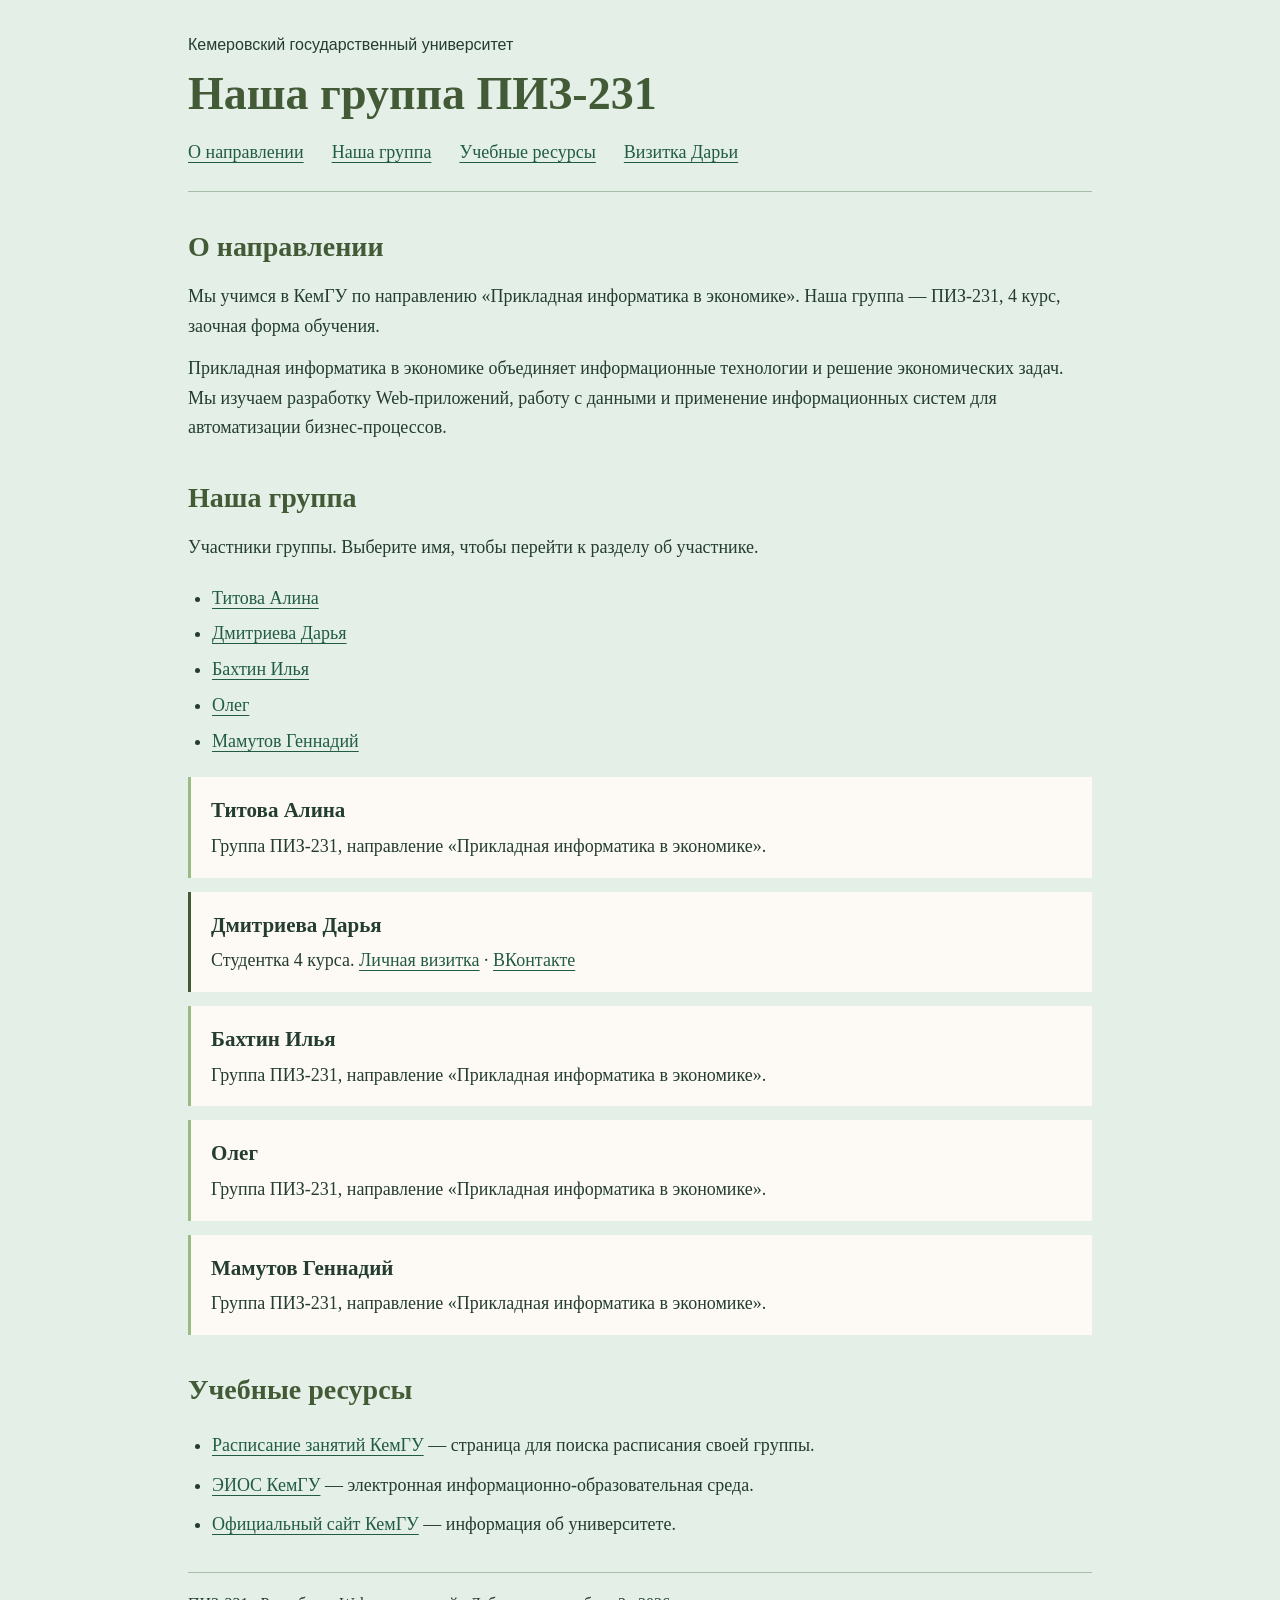
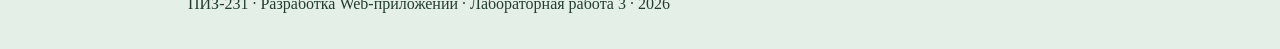
<file: docs/index.html>
<!DOCTYPE html>
<html lang="ru">
<head>
    <meta charset="UTF-8">
    <meta name="viewport" content="width=device-width, initial-scale=1.0">
    <title>Группа ПИЗ-231 — Прикладная информатика в экономике</title>
    <link rel="stylesheet" href="style.css">
</head>
<body>
<div class="page">
<header class="header">
    <p class="header__caption">Кемеровский государственный университет</p>
    <h1 class="header__title">Наша группа ПИЗ-231</h1>
    <nav aria-label="Основная навигация"><ul class="menu">
        <li class="menu__item"><a href="#about">О направлении</a></li>
        <li class="menu__item"><a href="#members">Наша группа</a></li>
        <li class="menu__item"><a href="#resources">Учебные ресурсы</a></li>
        <li class="menu__item"><a href="visiting-card.html">Визитка Дарьи</a></li>
    </ul></nav>
</header>
<main>
<section class="section" id="about">
    <h2 class="section__title">О направлении</h2>
    <p class="section__text">Мы учимся в КемГУ по направлению «Прикладная информатика в экономике». Наша группа — ПИЗ-231, 4 курс, заочная форма обучения.</p>
    <p class="section__text">Прикладная информатика в экономике объединяет информационные технологии и решение экономических задач. Мы изучаем разработку Web-приложений, работу с данными и применение информационных систем для автоматизации бизнес-процессов.</p>
</section>
<section class="section" id="members">
    <h2 class="section__title">Наша группа</h2>
    <p class="section__text">Участники группы. Выберите имя, чтобы перейти к разделу об участнике.</p>
    <ul class="members">
        <li class="members__item"><a href="#titova">Титова Алина</a></li>
        <li class="members__item"><a href="#dmitrieva">Дмитриева Дарья</a></li>
        <li class="members__item"><a href="#bakhtin">Бахтин Илья</a></li>
        <li class="members__item"><a href="#oleg">Олег</a></li>
        <li class="members__item"><a href="#mamutov">Мамутов Геннадий</a></li>
    </ul>
    <article class="member" id="titova">
        <h3 class="member__name">Титова Алина</h3>
        <p class="member__text">Группа ПИЗ-231, направление «Прикладная информатика в экономике».</p>
    </article>
    <article class="member member_featured" id="dmitrieva">
        <h3 class="member__name">Дмитриева Дарья</h3>
        <p class="member__text">Студентка 4 курса. <a href="visiting-card.html">Личная визитка</a> · <a href="https://vk.ru/ddmiww">ВКонтакте</a></p>
    </article>
    <article class="member" id="bakhtin">
        <h3 class="member__name">Бахтин Илья</h3>
        <p class="member__text">Группа ПИЗ-231, направление «Прикладная информатика в экономике».</p>
    </article>
    <article class="member" id="oleg">
        <h3 class="member__name">Олег</h3>
        <p class="member__text">Группа ПИЗ-231, направление «Прикладная информатика в экономике».</p>
    </article>
    <article class="member" id="mamutov">
        <h3 class="member__name">Мамутов Геннадий</h3>
        <p class="member__text">Группа ПИЗ-231, направление «Прикладная информатика в экономике».</p>
    </article>
</section>
<section class="section" id="resources">
    <h2 class="section__title">Учебные ресурсы</h2>
    <ul class="resources">
        <li class="resources__item"><a href="https://kemsu.ru/education/schedule/">Расписание занятий КемГУ</a> — страница для поиска расписания своей группы.</li>
        <li class="resources__item"><a href="https://xiais.kemsu.ru/">ЭИОС КемГУ</a> — электронная информационно-образовательная среда.</li>
        <li class="resources__item"><a href="https://kemsu.ru/">Официальный сайт КемГУ</a> — информация об университете.</li>
    </ul>
</section>
</main>
<footer class="footer">ПИЗ-231 · Разработка Web-приложений · Лабораторная работа 3 · 2026</footer>
</div>
</body>
</html>
</file>
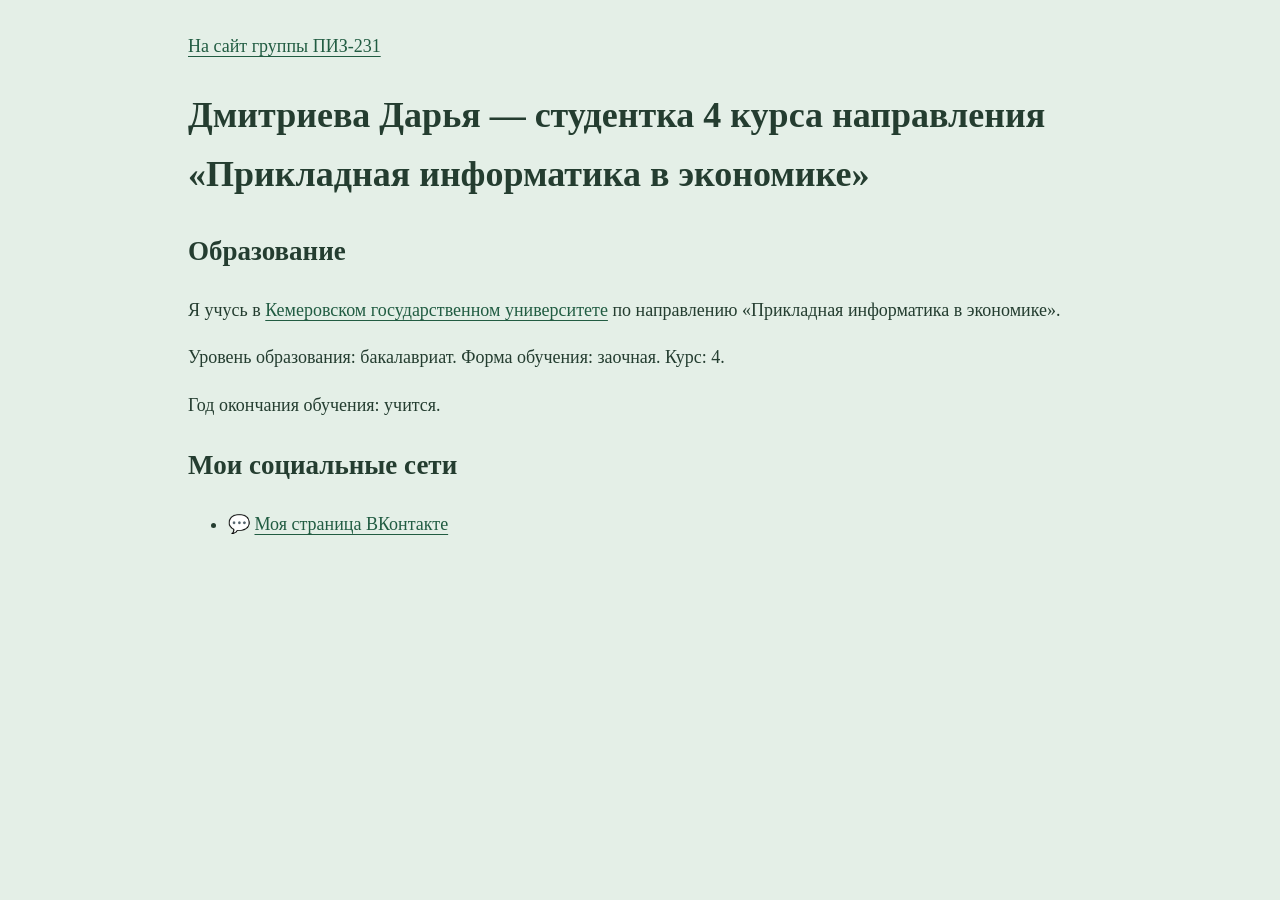
<file: docs/visiting-card.html>
<!DOCTYPE html>
<html lang="ru">
<head>
    <meta charset="UTF-8">
    <meta name="viewport" content="width=device-width, initial-scale=1.0">
    <title>Дмитриева Дарья — домашняя страница</title>
    <link rel="stylesheet" href="style.css">
</head>
<body>
<div class="page">
<nav aria-label="Навигация"><a href="index.html">На сайт группы ПИЗ-231</a></nav>
    <h1>Дмитриева Дарья — студентка 4 курса направления «Прикладная информатика в экономике»</h1>

    <h2>Образование</h2>
    <p>Я учусь в <a href="https://kemsu.ru/">Кемеровском государственном университете</a>
        по направлению «Прикладная информатика в экономике».</p>
    <p>Уровень образования: бакалавриат. Форма обучения: заочная. Курс: 4.</p>
    <p>Год окончания обучения: учится.</p>

    <h2>Мои социальные сети</h2>
    <ul>
        <li>💬 <a href="https://vk.ru/ddmiww">Моя страница ВКонтакте</a></li>
    </ul>
</div>
</body>
</html>
</file>
<file: docs/style.css>
/* Внешняя таблица стилей. БЭМ: блок__элемент_модификатор. */
* { box-sizing: border-box; }
html { scroll-behavior: smooth; }
body { margin: 0; background-color: #E4EFE7; color: #243D30; font-family: Georgia, 'Times New Roman', serif; font-size: 18px; line-height: 1.65; }
a { color: #215C42; text-underline-offset: 4px; }
a:hover { color: #713F20; }
a:focus-visible { outline: 3px solid #713F20; outline-offset: 5px; }
.page { max-width: 960px; margin: 0 auto; padding: 32px 28px; }
.header { border-bottom: 1px solid #a6bca9; padding-bottom: 24px; }
.header__caption { margin: 0 0 8px; font-family: Arial, sans-serif; font-size: 16px; }
.header__title { margin: 0 0 16px; color: #435A36; font-size: clamp(30px, 5vw, 46px); line-height: 1.2; }
.menu { display: flex; flex-wrap: wrap; gap: 12px 28px; margin: 0; padding: 0; list-style: none; }
.section { margin: 32px 0; scroll-margin-top: 24px; }
.section__title { margin: 0 0 12px; color: #435A36; font-size: 28px; }
.section__text { margin: 0 0 12px; }
.members { padding-left: 24px; }
.members__item { padding: 3px 0; }
.member { margin: 14px 0; padding: 16px 20px; background: #FDFaf6; border-left: 3px solid #99BC85; }
.member__name { margin: 0 0 4px; font-size: 21px; }
.member__text { margin: 0; }
.member_featured { border-left-color: #435A36; }
.resources { padding-left: 24px; }
.resources__item { margin: 10px 0; }
.footer { border-top: 1px solid #a6bca9; padding-top: 18px; font-size: 16px; }
@media (max-width: 540px) { .page { padding: 24px 18px; } .menu { gap: 8px 18px; } .section { margin: 24px 0; } }
</file>
